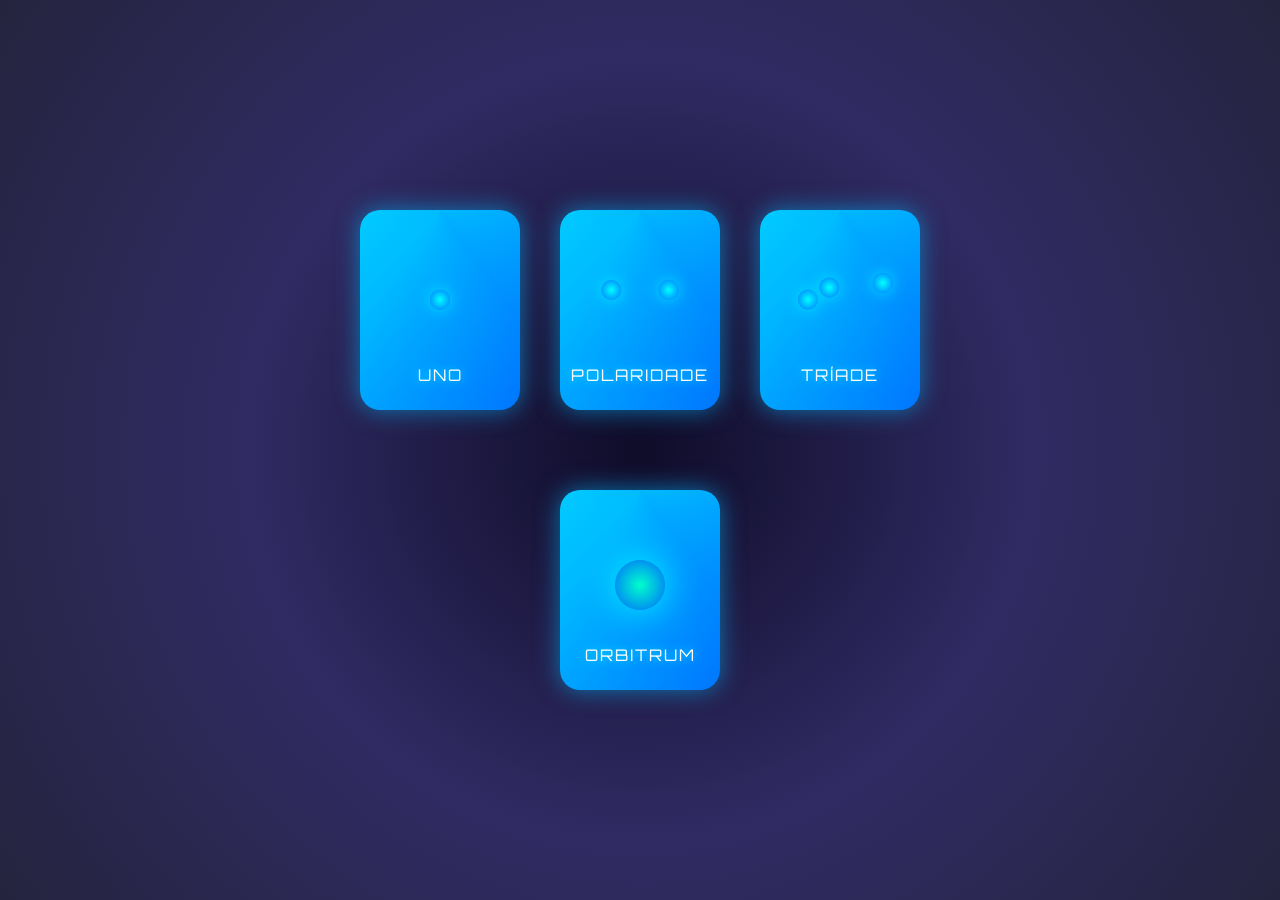
<file: index.html>
<!DOCTYPE html>
<html lang="pt-br">
<head>
  <meta charset="UTF-8">
  <meta name="viewport" content="width=device-width, initial-scale=1.0">
  <title>Fractal Cósmico</title>
  <link rel="stylesheet" href="style.css">
</head>
<body>
  <div class="Navigation">
    <div class="Row">
      <a href="#">
        <div class="Book">
          <div class="orbs">
            <div class="sphere"></div>
          </div>
          <span>UNO</span>
        </div>
      </a>

      <a href="#">
        <div class="Book">
          <div class="orbs">
            <div class="sphere"></div>
            <div class="sphere"></div>
          </div>
          <span>POLARIDADE</span>
        </div>
      </a>

      <a href="#">
        <div class="Book">
          <div class="orbs">
            <div class="sphere"></div>
            <div class="sphere"></div>
            <div class="sphere"></div>
          </div>
          <span>TRÍADE</span>
        </div>
      </a>
    </div>

    <div class="Row single">
      <a href="Orbitrum.html">
        <div class="Book">
          <div class="orbs">
            <div class="sphere large"></div>
          </div>
          <span>ORBITRUM</span>
        </div>
      </a>
    </div>
  </div>

  <script src="script.js"></script>
</body>
</html>
</file>
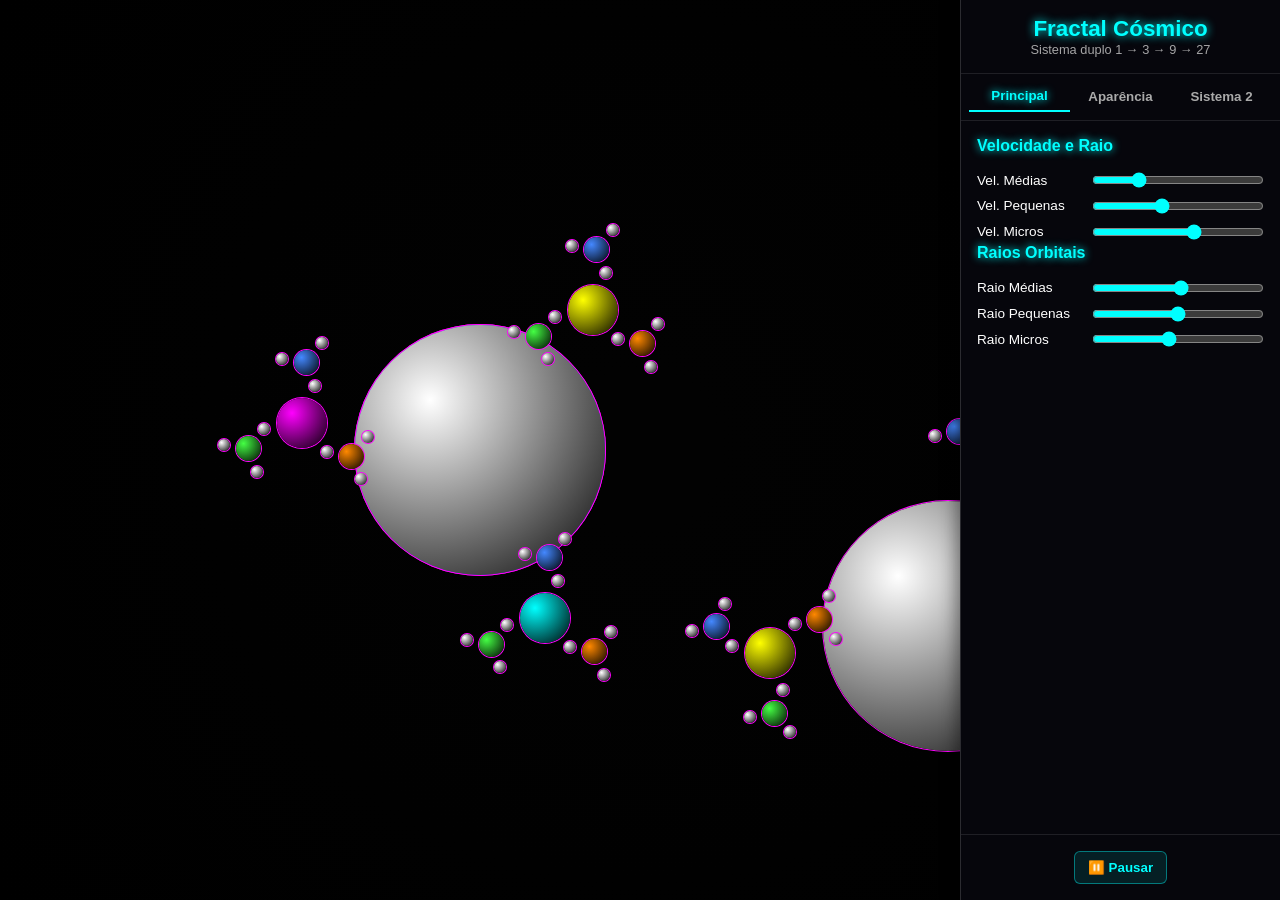
<file: Orbitrum.html>
<!DOCTYPE html>
<html lang="pt-BR">
<head>
  <meta charset="UTF-8" />
  <meta name="viewport" content="width=device-width, initial-scale=1.0" />
  <title>Fractal Cósmico 1-3-9-27</title>
  <link rel="stylesheet" href="style_orbitrum.css" />
</head>
<body>
  <!-- Fundo de estrelas -->
  <canvas id="estrelas"></canvas>

  <!-- Área de visualização -->
  <div class="janela-visual">
    <div class="container" id="container1">
      <div class="esfera grande" id="grande"></div>
    </div>
    <!-- O segundo fractal é criado via JS -->
  </div>

  <!-- Painel lateral -->
  <aside class="painel">
    <div class="painel-topo">
      <h1>Fractal Cósmico</h1>
      <p class="subtitulo">Sistema duplo 1 → 3 → 9 → 27</p>
    </div>

    <div class="abas">
      <button class="aba ativa" data-alvo="controlePrincipal">Principal</button>
      <button class="aba" data-alvo="aparencia">Aparência</button>
      <button class="aba" data-alvo="sistema2">Sistema 2</button>
    </div>

    <!-- Aba Principal -->
    <div class="conteudo-aba ativa" id="controlePrincipal">
      <h2>Velocidade e Raio</h2>
      <label>Vel. Médias <input type="range" id="velocidadeMedias" min="0" max="2" step="0.01" value="0.5"></label>
      <label>Vel. Pequenas <input type="range" id="velocidadePequenas" min="0" max="2" step="0.01" value="0.8"></label>
      <label>Vel. Micros <input type="range" id="velocidadeMicros" min="0" max="2" step="0.01" value="1.2"></label>

      <h2>Raios Orbitais</h2>
      <label>Raio Médias <input type="range" id="raioMedias" min="50" max="300" value="180"></label>
      <label>Raio Pequenas <input type="range" id="raioPequenas" min="20" max="100" value="60"></label>
      <label>Raio Micros <input type="range" id="raioMicros" min="5" max="50" value="25"></label>
    </div>

    <!-- Aba Aparência -->
    <div class="conteudo-aba" id="aparencia">
      <h2>Aparência</h2>
      <label for="tamanhoGrande">Tamanho da Esfera Principal <input type="range" id="tamanhoGrande" min="100" max="600" value="250" step="10"></label>
      <label>Brilho <input type="range" id="brilho" min="0.1" max="2" step="0.1" value="1"></label>
      <label>Intensidade <input type="range" id="intensidade" min="0" max="1" step="0.05" value="0.5"></label>
      <label>Escala <input type="range" id="escala" min="0.5" max="2" step="0.1" value="1"></label>
      <h2>Transparência</h2>
      <label>Grande <input type="range" id="opacidadeGrande" min="0" max="1" step="0.05" value="1"></label>
      <label>Médias <input type="range" id="opacidadeMedias" min="0" max="1" step="0.05" value="1"></label>
      <label>Pequenas <input type="range" id="opacidadePequenas" min="0" max="1" step="0.05" value="1"></label>
      <label>Micros <input type="range" id="opacidadeMicros" min="0" max="1" step="0.05" value="1"></label>

      <label><input type="checkbox" id="modoCor"> Modo Cintilante</label>
      <label>Cor 1 <input type="color" id="cor1" value="#00ffff"></label>
      <label>Cor 2 <input type="color" id="cor2" value="#ff00ff"></label>
    </div>

    <!-- Aba Sistema 2 -->
    <div class="conteudo-aba" id="sistema2">
      <h2>Sistema Secundário</h2>
      <label>Velocidade Orbital <input type="range" id="velocidadeSistema" min="0.001" max="0.05" step="0.001" value="0.004"></label>
      <label>Raio Orbital <input type="range" id="raioSistema" min="100" max="800" step="10" value="500"></label>

      <h2>Centro da Órbita</h2>
      <label>Modo de Órbita
        <select id="modoOrbita">
          <option value="s2-orbita-s1" selected>Sistema 2 orbita Sistema 1</option>
          <option value="s1-orbita-s2">Sistema 1 orbita Sistema 2</option>
          <option value="ambos-centro">Ambos orbitam o centro</option>
        </select>
      </label>
    </div>

    <div class="painel-footer">
      <button id="pauseBtn">⏸️ Pausar</button>
    </div>
  </aside>

  <script src="script_orbitrum.js"></script>
</body>
</html>
</file>
<file: style.css>
@import url('https://fonts.googleapis.com/css2?family=Orbitron:wght@500&display=swap');

body {
  margin: 0;
  height: 100vh;
  display: flex;
  justify-content: center;
  align-items: center;
  background: radial-gradient(circle at center, #0f0c29, #302b63, #24243e);
  overflow: hidden;
  font-family: 'Orbitron', sans-serif;
}

.Navigation {
  display: flex;
  flex-direction: column;
  align-items: center;
  gap: 60px;
}
.Row {
  display: flex;
  justify-content: center;
  gap: 40px;
}
/* o livro único de baixo */
.Row.single {
  margin-top: 20px;
}
/* esfera maior de ORBITRUM */
.sphere.large {
  width: 50px;
  height: 50px;
  background: radial-gradient(circle, #00ffcc, #0066ff);
  box-shadow: 0 0 35px rgba(0, 255, 255, 0.9);
  animation: orbitFloat 4s ease-in-out infinite alternate;
}

@keyframes orbitFloat {
  from { transform: translateY(0); }
  to { transform: translateY(-20px); }
}

a {
  text-decoration: none;
}

/* --- LIVROS --- */
.Book {
  position: relative;
  width: 160px;
  height: 200px;
  border-radius: 20px;
  background: linear-gradient(135deg, #00c6ff, #0072ff);
  box-shadow: 0 0 25px rgba(0, 183, 255, 0.6);
  animation: pulse 3s infinite alternate;
  transition: transform 0.5s ease, box-shadow 0.5s ease, filter 0.5s ease;
  display: flex;
  flex-direction: column;
  align-items: center;
  justify-content: flex-end;
  overflow: hidden;
}

/* halo energético */
.Book::before {
  content: "";
  position: absolute;
  width: 200%;
  height: 200%;
  background: conic-gradient(
    from 0deg,
    transparent 0%,
    rgba(0, 255, 255, 0.15) 20%,
    transparent 40%,
    rgba(0, 255, 255, 0.15) 60%,
    transparent 100%
  );
  animation: rotateGlow 10s linear infinite;
}

/* título */
.Book span {
  color: #fff;
  font-size: 1rem;
  letter-spacing: 2px;
  margin-bottom: 25px;
  text-shadow: 0 0 10px rgba(0, 255, 255, 0.8);
  z-index: 2;
}

/* container das esferas */
.orbs {
  position: absolute;
  top: 35%;
  left: 50%;
  transform: translateX(-50%);
  display: flex;
  justify-content: center;
  align-items: center;
  gap: 15px;
  z-index: 2;
}

/* esferas padrão */
.sphere {
  width: 20px;
  height: 20px;
  border-radius: 50%;
  background: radial-gradient(circle, #00ffff, #0072ff);
  box-shadow: 0 0 15px rgba(0, 255, 255, 0.7);
}

/* hover */
.Book:hover {
  transform: scale(1.1) rotateY(10deg);
  box-shadow: 0 0 50px rgba(0, 255, 255, 0.9);
  filter: brightness(1.3);
}

/* brilho pulsante */
@keyframes pulse {
  from { opacity: 0.85; box-shadow: 0 0 20px rgba(0, 255, 255, 0.4); }
  to { opacity: 1; box-shadow: 0 0 40px rgba(0, 255, 255, 0.8); }
}

@keyframes rotateGlow {
  from { transform: rotate(0deg); }
  to { transform: rotate(360deg); }
}

@media (max-width: 700px) {
  .Navigation {
    flex-direction: column;
    gap: 25px;
  }
  .Book {
    width: 130px;
    height: 170px;
  }
  .Book span {
    font-size: 0.9rem;
  }
}
</file>
<file: style_orbitrum.css>
/* =========================================================
   🌌 FRACTAL CÓSMICO — ESTILOS PRINCIPAIS
   ========================================================= */

/* === RESET & BASE === */
* {
  margin: 0;
  padding: 0;
  box-sizing: border-box;
}

html, body {
  height: 100%;
  background: radial-gradient(circle at center, #020202 10%, #000 100%);
  color: #fff;
  font-family: "Poppins", sans-serif;
  overflow: hidden;
}

/* =========================================================
   ✨ FUNDO DE ESTRELAS
   ========================================================= */
#estrelas {
  position: fixed;
  inset: 0;
  width: 100%;
  height: 100%;
  z-index: 0;
  background: transparent;
  pointer-events: none;
}

/* =========================================================
   🌠 JANELA DE VISUALIZAÇÃO
   ========================================================= */
.janela-visual {
  position: fixed;
  inset: 0;
  width: 75%;
  height: 100%;
  display: flex;
  justify-content: center;
  align-items: center;
  overflow: hidden;
  z-index: 1;
  perspective: 1000px;
}

/* =========================================================
   🪐 FRACTAIS
   ========================================================= */
.container {
  position: relative;
  width: 400px;
  height: 400px;
  transform-style: preserve-3d;
  animation: aparecer 1s ease forwards;
  opacity: 0;
}

.esfera {
  position: absolute;
  border-radius: 50%;
  box-shadow: 0 0 25px rgba(255, 255, 255, 0.4);
  transition: background 0.5s ease, filter 0.5s ease;
}

/* === Esferas por nível === */
.grande {
  width: 120px;
  height: 120px;
  left: 50%;
  top: 50%;
  transform: translate(-50%, -50%);
  background: radial-gradient(circle at 40% 40%, #00ffff, #0033ff);
  box-shadow: 0 0 40px rgba(0, 255, 255, 0.4);
}
.media {
  width: 50px;
  height: 50px;
  background: radial-gradient(circle at 30% 30%, #ff00ff, #5500ff);
  box-shadow: 0 0 20px rgba(255, 0, 255, 0.3);
}
.pequena {
  width: 25px;
  height: 25px;
  background: radial-gradient(circle at 30% 30%, #ffcc00, #ff0066);
  box-shadow: 0 0 15px rgba(255, 204, 0, 0.4);
}
.micro {
  width: 12px;
  height: 12px;
  background: radial-gradient(circle at 30% 30%, #ffffff, #777);
  box-shadow: 0 0 8px rgba(255, 255, 255, 0.4);
}

/* =========================================================
   🧭 PAINEL LATERAL
   ========================================================= */
.painel {
  position: fixed;
  right: 0;
  top: 0;
  width: 25%;
  height: 100%;
  background: rgba(20, 20, 40, 0.3);
  backdrop-filter: blur(12px);
  border-left: 1px solid rgba(255, 255, 255, 0.15);
  box-shadow: -4px 0 15px rgba(0, 0, 0, 0.4);
  display: flex;
  flex-direction: column;
  z-index: 2;
  overflow: hidden;
  animation: aparecer 1s ease forwards;
  opacity: 0;
}

/* === Cabeçalho === */
.painel-topo {
  padding: 1rem;
  text-align: center;
  border-bottom: 1px solid rgba(255, 255, 255, 0.1);
}
.painel-topo h1 {
  font-size: 1.4rem;
  color: #0ff;
  text-shadow: 0 0 10px #0ff;
}
.painel-topo .subtitulo {
  font-size: 0.8rem;
  color: #ccc;
  opacity: 0.8;
}

/* =========================================================
   🧩 ABAS
   ========================================================= */
.abas {
  display: flex;
  justify-content: space-around;
  padding: 0.5rem;
  border-bottom: 1px solid rgba(255, 255, 255, 0.1);
}

.aba {
  flex: 1;
  text-align: center;
  background: transparent;
  border: none;
  color: #aaa;
  font-weight: bold;
  cursor: pointer;
  transition: color 0.3s ease, border-bottom 0.3s ease, text-shadow 0.3s;
  padding: 0.4rem 0.6rem;
}

.aba:hover {
  color: #fff;
}

.aba.ativa {
  color: #0ff;
  border-bottom: 2px solid #0ff;
  text-shadow: 0 0 8px #0ff;
  animation: brilhoCosmico 2s infinite alternate ease-in-out;
}

/* === Animação do brilho cósmico da aba ativa === */
@keyframes brilhoCosmico {
  0% { text-shadow: 0 0 8px #0ff; }
  100% { text-shadow: 0 0 16px #0ff, 0 0 24px #0ff; }
}

/* =========================================================
   💫 CONTEÚDO DAS ABAS
   ========================================================= */
.conteudo-aba {
  display: none;
  flex-direction: column;
  padding: 1rem;
  overflow-y: auto;
  flex: 1;
  opacity: 0;
  transform: translateY(10px);
  transition: opacity 0.4s ease, transform 0.4s ease;
}

.conteudo-aba.ativa {
  display: flex;
  opacity: 1;
  transform: translateY(0);
}

.conteudo-aba h2 {
  font-size: 1rem;
  margin-bottom: 0.8rem;
  color: #0ff;
  text-shadow: 0 0 8px #0ff;
}

/* =========================================================
   🎚️ CONTROLES E INPUTS
   ========================================================= */
label {
  display: flex;
  justify-content: space-between;
  align-items: center;
  font-size: 0.85rem;
  margin: 0.3rem 0;
  gap: 0.5rem;
}

input[type="range"] {
  width: 60%;
  accent-color: #0ff;
  cursor: pointer;
}

input[type="color"] {
  width: 32px;
  height: 32px;
  border: none;
  border-radius: 6px;
  background: none;
  cursor: pointer;
  box-shadow: 0 0 8px rgba(0, 255, 255, 0.2);
  transition: transform 0.2s ease, box-shadow 0.3s ease;
}

input[type="color"]:hover {
  transform: scale(1.1);
  box-shadow: 0 0 10px rgba(0, 255, 255, 0.4);
}

/* === Bloco agrupado de cores === */
.bloco-cores {
  display: flex;
  flex-direction: column;
  gap: 0.6rem;
  margin: 0.8rem 0;
  padding: 0.6rem;
  background: rgba(255, 255, 255, 0.05);
  border-radius: 10px;
  box-shadow: inset 0 0 10px rgba(0, 255, 255, 0.05);
}

.bloco-cores h3 {
  font-size: 0.9rem;
  color: #0ff;
  margin-bottom: 0.3rem;
  text-shadow: 0 0 6px #0ff;
}

/* === Grid das caixas de cor === */
.grade-cores {
  display: grid;
  grid-template-columns: repeat(auto-fill, minmax(38px, 1fr));
  gap: 0.4rem;
  justify-items: center;
}

.grade-cores label {
  flex-direction: column;
  align-items: center;
  gap: 0.3rem;
  font-size: 0.7rem;
  color: #ccc;
}

/* =========================================================
   🪞 RODAPÉ DO PAINEL
   ========================================================= */
.painel-footer {
  display: flex;
  justify-content: space-around;
  align-items: center;
  padding: 1rem;
  border-top: 1px solid rgba(255, 255, 255, 0.1);
}

.painel-footer button {
  background: rgba(0, 255, 255, 0.1);
  border: 1px solid rgba(0, 255, 255, 0.4);
  border-radius: 6px;
  color: #0ff;
  padding: 0.5rem 0.8rem;
  font-weight: bold;
  cursor: pointer;
  transition: background 0.3s, transform 0.2s, box-shadow 0.3s;
}

.painel-footer button:hover {
  background: rgba(0, 255, 255, 0.25);
  transform: scale(1.05);
  box-shadow: 0 0 12px rgba(0, 255, 255, 0.3);
}


/* =========================================================
   🌌 SCROLLBAR PERSONALIZADA
   ========================================================= */
.conteudo-aba::-webkit-scrollbar {
  width: 6px;
}
.conteudo-aba::-webkit-scrollbar-thumb {
  background: rgba(0, 255, 255, 0.3);
  border-radius: 3px;
}

/* =========================================================
   🌅 ANIMAÇÃO DE ENTRADA
   ========================================================= */
@keyframes aparecer {
  to {
    opacity: 1;
    transform: none;
  }
}

/* =========================================================
   📱 RESPONSIVIDADE
   ========================================================= */
@media (max-width: 900px) {
  .janela-visual { width: 100%; }
  .painel { display: none; }
}
</file>
